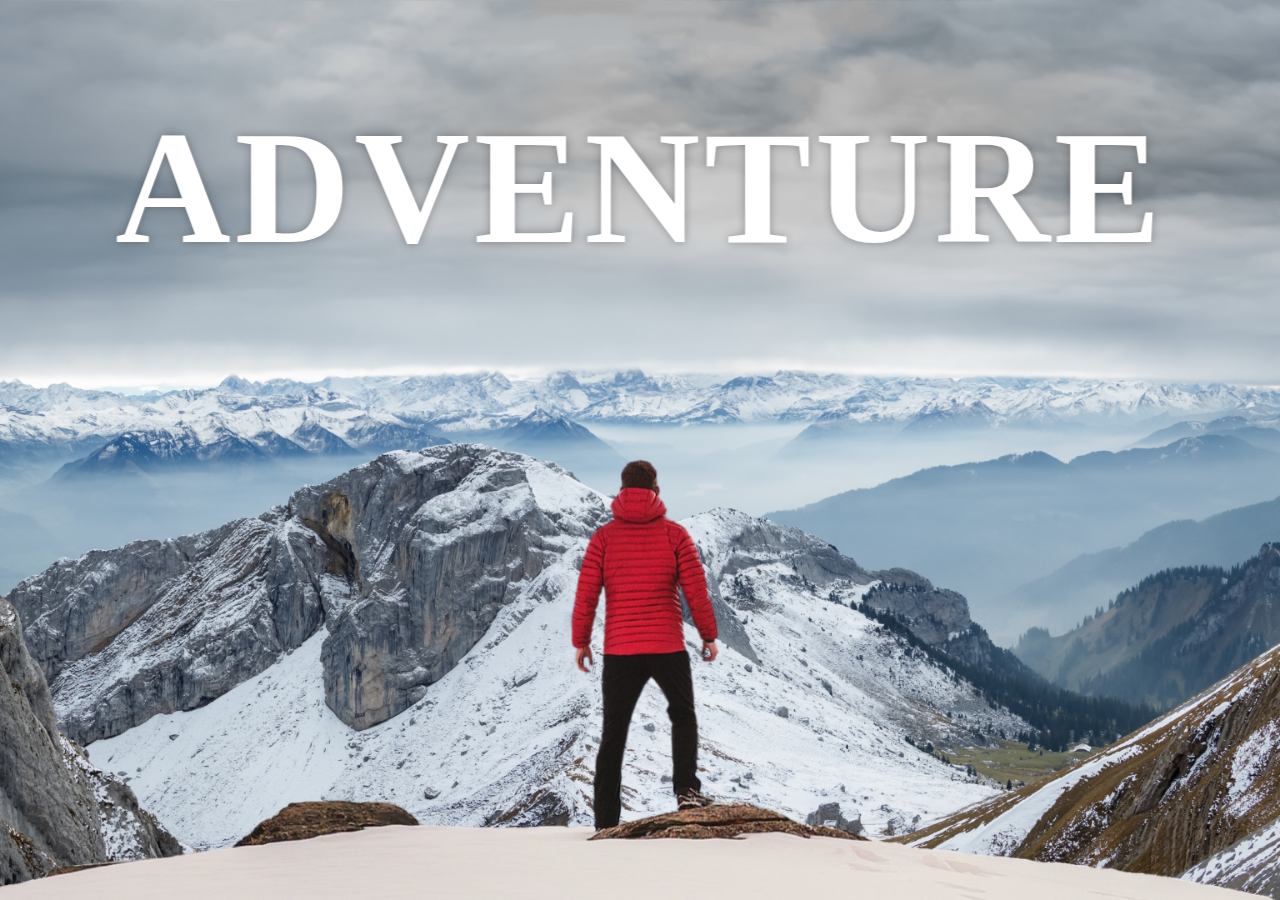
<file: parallex(adventure_time)/index.html>
<!DOCTYPE html>
<html lang="en">
<head>
    <meta charset="UTF-8">
    <meta name="viewport" content="width=device-width, initial-scale=1.0">
    <title>Parallex website</title>
    <link rel="stylesheet" href="style.css">
</head>
<body>
    <div id="wrapper">
        <div class="container">
            <img src="./image/background.png" class="background">
            <img src="./image/foreground.png" class="foreground">
            <h1>ADVENTURE</h1>
        </div>
        <section>
            <h2 class="secheading">Adventure time</h2>
            <p class="text">
                Welcome to a realm where each moment beckons with the promise of discovery, where the thrill of the unknown fuels your
               spirit and ignites your sense of wonder. Here, amidst the vast expanse of nature's playground, you'll find yourself
               immersed in a tapestry of exhilarating experiences and awe-inspiring landscapes.
               <br><br>
        
                Our passion for adventure knows no bounds, and we're here to be your compass on this journey of exploration. Whether
                you're scaling towering peaks, traversing rugged trails, or diving into the depths of the ocean, we're dedicated to
                providing you with the tools, inspiration, and camaraderie you need to embark on your next great adventure.
                <br><br>
                So join us as we chart new horizons, push our limits, and revel in the magic of the great outdoors. Let's turn our
                dreams of adventure into reality and create memories that will last a lifetime. The world is waiting—let's explore it
                together!"
            </p>
            <div class="bg bg1">
            <h2 class="desc">BIKING</h2> 
            </div>

            <p class="text"> 
                Welcome to the invigorating realm of biking, where each journey unfolds with the promise of excitement and discovery.
                Whether you're traversing rugged mountain trails or gliding along picturesque coastal routes, biking encapsulates the
                essence of adventure. Feel the pulse of adrenaline as you conquer challenging terrain and soak in breathtaking vistas
                that stretch to the horizon.
                <br><br>
                
                Yet, biking transcends mere physical exertion—it fosters a profound connection with nature and a sense of camaraderie
                among fellow riders. It's about sharing moments of triumph, forging lasting memories, and embracing the freedom of the
                open road.
            </p>
            <div class="bg bg2">
                <h2 class="desc">PARA GLIDING</h2>
            </div>
            
            <p class="text">
                Welcome to the exhilarating world of paragliding, where the sky is your canvas and the wind your guide. Experience the
                sheer freedom as you glide through the air, gazing down upon stunning landscapes with awe. It's a thrilling dance with
                nature, a moment of pure exhilaration that leaves you breathless and yearning for more.
                <br><br>
                But paragliding is not just about adrenaline; it's about connecting with the elements, immersing yourself in the beauty
                of the world from a bird's-eye view. So, spread your wings, embrace the wind, and let's embark on a soaring adventure
                that will stay etched in your memory forever.
            </p>
            <div class="bg bg3">
                <h2 class="desc">SURFING</h2>
            </div>
            
            <p class="text">
            Welcome to the electrifying world of surfing, where the ocean beckons with its endless waves and boundless
            possibilities. Feel the rush as you glide effortlessly across the water, each ride a thrilling dance with the forces of
            nature. It's not just a sport; it's a passion that connects you with the rhythm of the sea and the beauty of the
            coastline.
            <br><br>
            But surfing is more than just riding waves—it's a lifestyle, a way of embracing the freedom and exhilaration that comes
            with being in the water. So, grab your board, paddle out, and let's embark on a journey of adventure and exploration
            that will leave you with memories to last a lifetime.
            </p>
           

        </section>
    </div>
</body>
</html>
</file>
<file: parallex(adventure_time)/style.css>
*{
    margin:0;
    padding:0;
    box-sizing:border-box;
}

#wrapper{
    height: 100vh;
    overflow-x: hidden;
    perspective: 10px;
    transform-style: preserve-3d;
}
.container{
    position:relative;
    height: 100vh;
    display: flex;
    justify-content:center;
    align-items: center;
    transform-style:preserve-3d;
    z-index:-1; 
    
}
 .background{
    transform: translateZ(-40px) scale(5);
}
.foreground {
    transform: translateZ(-20px) scale(3);
} 
.background,.foreground
{
    position: absolute;
    height: 100%;
    width: 100%;
    object-fit:cover;
    z-index:-1;
}
h1{
    position: absolute;
    top:6rem;
    left:50%;
    transform: translateX(-50%);
    font-size: 10rem;
    letter-spacing:4px ;
    color:white;
    text-shadow: 0 0 10px rgba(0,0,0,0.3);

}
section{
    background-color: rgba(45,45,45);
    color: white;
    padding:0.1rem;
}
.secheading{
    font-size: 5rem;
    padding: 0rem 10rem;
}
.text{
    margin:5rem 0;
    font-size: 1.5rem;
    padding:0 10rem;

}
.bg{
    position: relative;
    width: 100vw;
    background-attachment: fixed ;
    height: 500px;
    background-position: center;
    background-size: cover;
}
.desc{
    position: absolute;
    background-color: white;
    padding:-0.5rem 2.5rem;
    font-weight: 600;
    font-size: 3.5rem;
    left: 50%;
    top: 50%;
    transform:translateX(-50%) translateY(-50%);
    color: black;

}
.bg1{
    background-image:url(./image/sport-1.jpg) ;
}
.bg2{
    background-image: url(./image/sport-2.jpg);
}
.bg3 {
    background-image: url(./image/sport-3.jpg);
}
</file>
